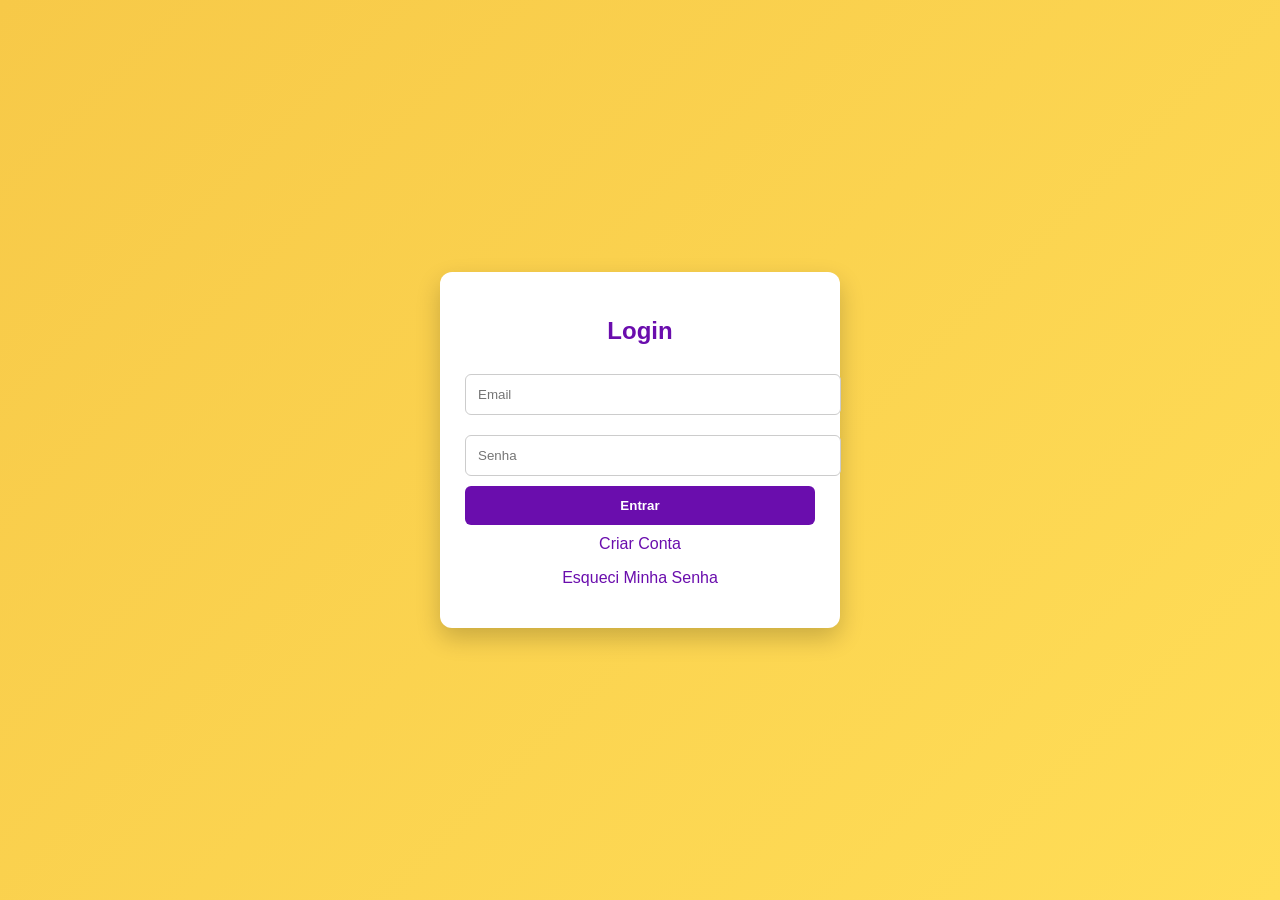
<file: jv.html>
<!DOCTYPE html>
<html lang="pt-br">
<head>
  <meta charset="UTF-8" />
  <title>InPulso Jovem - Login</title>
  <link rel="stylesheet" href="style.css" />
</head>
<body>

<div class="container">

  <!-- LOGIN -->
  <div class="card active" id="login">
    <h2>Login</h2>
    <input type="email" id="email" placeholder="Email" />
    <input type="password" id="senha" placeholder="Senha" />
    <button onclick="entrar()">Entrar</button>

    <p onclick="trocarTela('cadastro')">Criar Conta</p>
    <p onclick="trocarTela('recuperar')">Esqueci Minha Senha</p>
  </div>

  <!-- CADASTRO -->
  <div class="card" id="cadastro">
    <h2>Cadastro</h2>
    <input type="text" placeholder="Nome" />
    <input type="email" placeholder="Email" />
    <input type="password" placeholder="Senha" />
    <button>Cadastrar</button>

    <p onclick="trocarTela('login')">Voltar</p>
  </div>

  <!-- RECUPERAR -->
  <div class="card" id="recuperar">
    <h2>Recuperar Senha</h2>
    <input type="email" placeholder="Digite seu email" />
    <button>Enviar código</button>

    <p onclick="trocarTela('login')">Voltar</p>
  </div>

</div>

<script src="script.js"></script>
</body>
</html>
</file>
<file: style.css>
body {
  margin: 0;
  font-family: Arial, sans-serif;
  background: linear-gradient(135deg, #f7c948, #ffdd57);

  display: flex;
  justify-content: center;
  align-items: center;
  height: 100vh;
}

.container {
  width: 100%;
  max-width: 400px;
}

.card {
  background: white;
  padding: 25px;
  border-radius: 12px;
  box-shadow: 0 10px 25px rgba(0,0,0,0.2);

  display: none;
  animation: fade 0.4s ease;
}

.card.active {
  display: block;
}

@keyframes fade {
  from {
    opacity: 0;
    transform: translateY(10px);
  }
  to {
    opacity: 1;
    transform: translateY(0);
  }
}

h2 {
  text-align: center;
  color: #6a0dad;
}

input {
  width: 100%;
  padding: 12px;
  margin: 10px 0;
  border-radius: 6px;
  border: 1px solid #ccc;
}

button {
  width: 100%;
  padding: 12px;
  background: #6a0dad;
  color: white;
  border: none;
  border-radius: 6px;
  cursor: pointer;
  font-weight: bold;
}

button:hover {
  background: #4b0082;
}

p {
  text-align: center;
  color: #6a0dad;
  cursor: pointer;
  margin-top: 10px;
}
</file>
